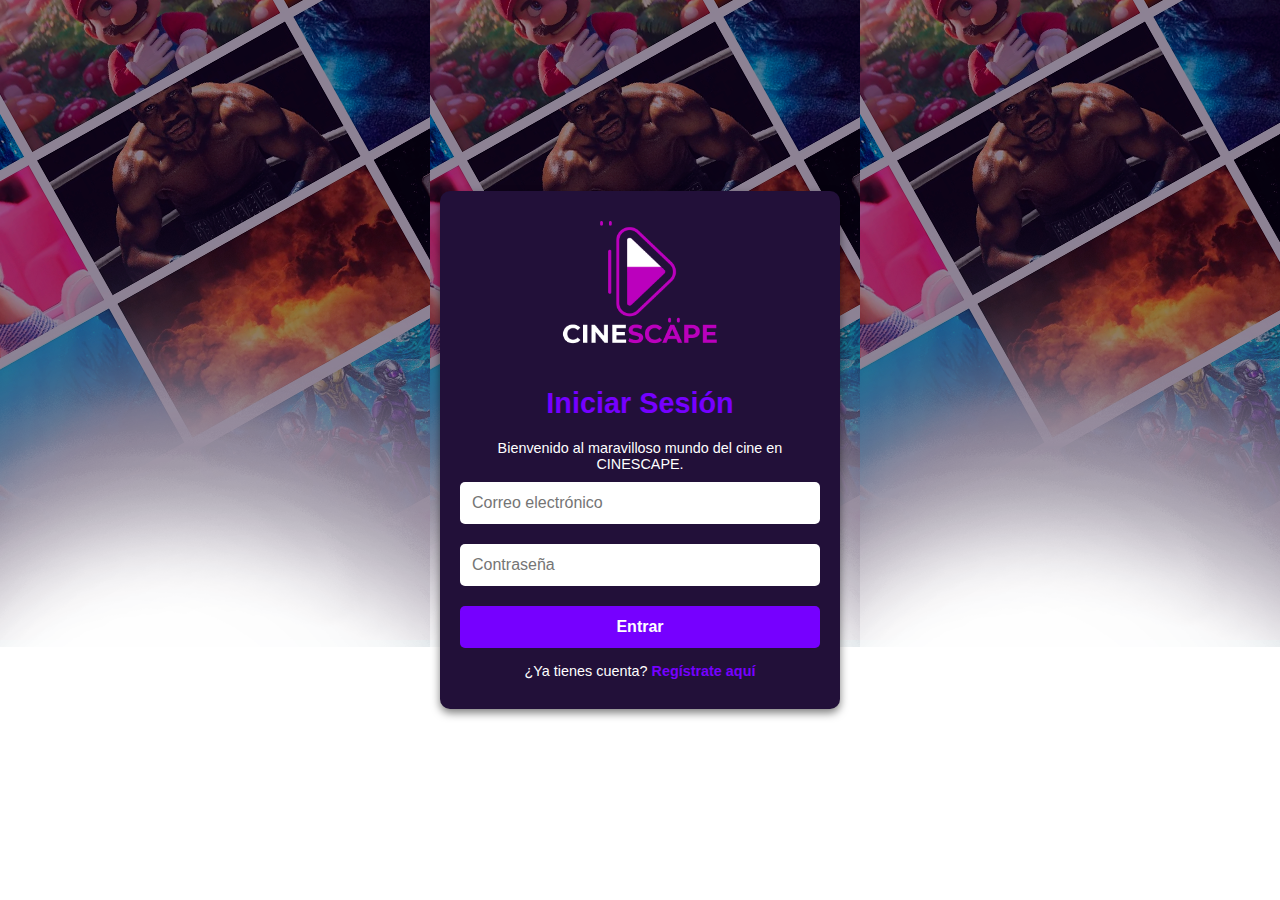
<file: index.html>
<!DOCTYPE html>
<html lang="es">

<head>
    <meta charset="UTF-8">
    <meta name="viewport" content="width=device-width, initial-scale=1.0">
    <title>CineScape</title>
    <link rel="stylesheet" href="CSS/stylelogin.css">
</head>

<body>
    <div class="login-container">
        <img src="medios/Logo.png" alt="CineColombia Logo" class="logo">
        <div class="form-container">
            <h2 id="form-title">Iniciar Sesión</h2>
            <p class="mb-4">Bienvenido al maravilloso mundo del cine en CINESCAPE.</p>
            <form id="login-form">
                <input type="email" id="email" name="email" placeholder="Correo electrónico" required>
                <input type="password" id="password" name="password" placeholder="Contraseña" required>
                <button type="submit">Entrar</button>
            </form>

            <form id="register-form" style="display: none;" class="form-container">
                <div class="mb-3">
                    <input type="text" class="form-control" placeholder="Nombres" required>
                </div>
                <div class="mb-3">
                    <input type="text" class="form-control" placeholder="Apellidos" required>
                </div>
                <div class="mb-3">
                    <input type="email" class="form-control" placeholder="Email" required>
                </div>
                <div class="mb-3">
                    <input type="tel" class="form-control" placeholder="Teléfono" required>
                </div>
                <button type="submit" class="btn btn-registrarme">REGISTRARME</button>
            </form>


            <p id="toggle-form">
                ¿Ya tienes cuenta? <a href="#" id="toggle-link">Regístrate aquí</a>
            </p>
        </div>
    </div>

    <script src="script.js"></script>
</body>

</html>
</file>
<file: CSS/stylelogin.css>
/* General Reset */

* {
    margin: 0;
    padding: 0;
    box-sizing: border-box;
}


/* Body Styling */

body {
    font-family: 'Arial', sans-serif;
    margin: 0;
    padding: 0;
    display: flex;
    justify-content: center;
    align-items: center;
    height: 100vh;
    background: #7600FF;
    color: #fff;
    background: url(../medios/home-img.png);
}


/* Login Container */

.login-container {
    background: #221039;
    padding: 30px 20px;
    border-radius: 10px;
    width: 90%;
    max-width: 400px;
    box-shadow: 0 4px 8px rgba(0, 0, 0, 0.5);
    text-align: center;
}


/* Logo Styling */

.logo {
    width: 200px;
    height: auto;
    margin-bottom: 20px;
}


/* Form Container */

.form-container h2 {
    font-size: 1.8rem;
    margin-bottom: 20px;
    color: #7600FF;
}

.form-container input {
    width: 100%;
    padding: 12px;
    margin: 10px 0;
    border: none;
    border-radius: 5px;
    font-size: 1rem;
}

.form-container input:focus {
    outline: none;
    box-shadow: 0 0 5px #7600FF;
}

.form-container button {
    width: 100%;
    padding: 12px;
    margin-top: 10px;
    background: #7600FF;
    color: #FFF;
    font-size: 1rem;
    font-weight: bold;
    border: none;
    border-radius: 5px;
    cursor: pointer;
    transition: background 0.3s;
}

.form-container button:hover {
    background: #7600FF;
}


/* Toggle Form Link */

.form-container p {
    margin-top: 15px;
    font-size: 0.9rem;
}

.form-container a {
    color: #7600FF;
    text-decoration: none;
    font-weight: bold;
}

.form-container a:hover {
    text-decoration: underline;
}


/* Responsive Design */

@media screen and (max-width: 768px) {
    .form-container h2 {
        font-size: 1.5rem;
    }
    .form-container input,
    .form-container button {
        font-size: 0.9rem;
        padding: 10px;
    }
}

@media screen and (max-width: 480px) {
    .login-container {
        width: 100%;
        border-radius: 0;
    }
}
</file>
